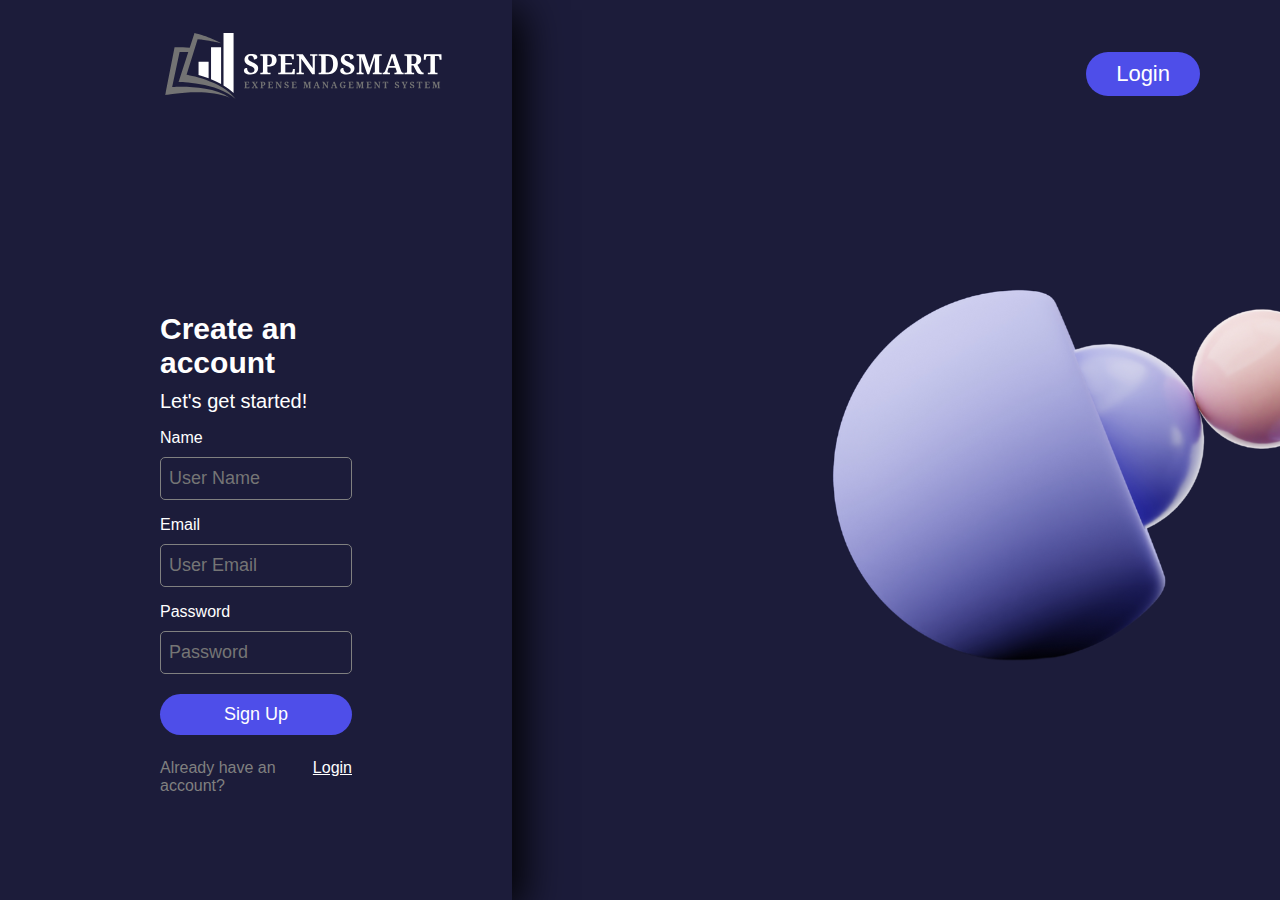
<file: index.html>
<!DOCTYPE html>
<html lang="en">

<head>
  <meta charset="UTF-8" />
  <meta name="viewport" content="width=device-width, initial-scale=1.0" />
  <link rel="shortcut icon" href="./assets/img/favicon.png" type="image/x-icon">
  <title>Registation Page</title>
  <!-- font awesome cdn  -->
  <link rel="stylesheet" href="https://cdnjs.cloudflare.com/ajax/libs/font-awesome/6.7.2/css/all.min.css"
    integrity="sha512-Evv84Mr4kqVGRNSgIGL/F/aIDqQb7xQ2vcrdIwxfjThSH8CSR7PBEakCr51Ck+w+/U6swU2Im1vVX0SVk9ABhg=="
    crossorigin="anonymous" referrerpolicy="no-referrer" />
  <!-- css file links  -->
  <link rel="stylesheet" href="./assets/css/style.css" />
</head>

<body>
  <!-- main section start  -->
  <main>
    <!-- registaion form start  -->
    <section class="container">
      <div class="textCenter registaionFormWrapper">
        <!-- registaion form left  -->
        <div class="registationForm">
          <img class="brandicon" src="./assets/img/brandLogo.svg" alt="brandLogo" />
          <h1>Create an account</h1>
          <h4>Let's get started!</h4>
          <form class="userRegistationForm" method="post" action="#">
            <div class=" ">
              <label for="name">Name</label> <br>
              <input placeholder="User Name" required type="text" name="name" id="name" />
            </div>
            <div class=" ">
              <label for="email">Email</label> <br>
              <input placeholder="User Email" required type="email" name="email" id="email" />
            </div>
            <div class=" ">
              <label for="password">Password</label> <br>
              <input placeholder="Password" required type="text" name="password" id="password" />
            </div>
            <input class="userSignUpBtn" type="submit" value="Sign Up" />
          </form>
          <div class="formQuestionBox flex">
            <p>Already have an account?</p>
            <a href="./login.html" class="userLoginFromLink">Login</a>
          </div>
        </div>
        <!-- registaion form right  -->
        <div class="registationPagebanner">
          <a  href="./login.html">
            <input class="userLoginBtn"  type="submit" value="Login" />
          </a>
          <img src="./assets/img/bannarImage.png" alt="Banan Image">
        </div>
      </div>
    </section>
  </main>

  <!-- js files  -->
  <script src="./assets/js/script.js"></script>
</body>

</html>
</file>
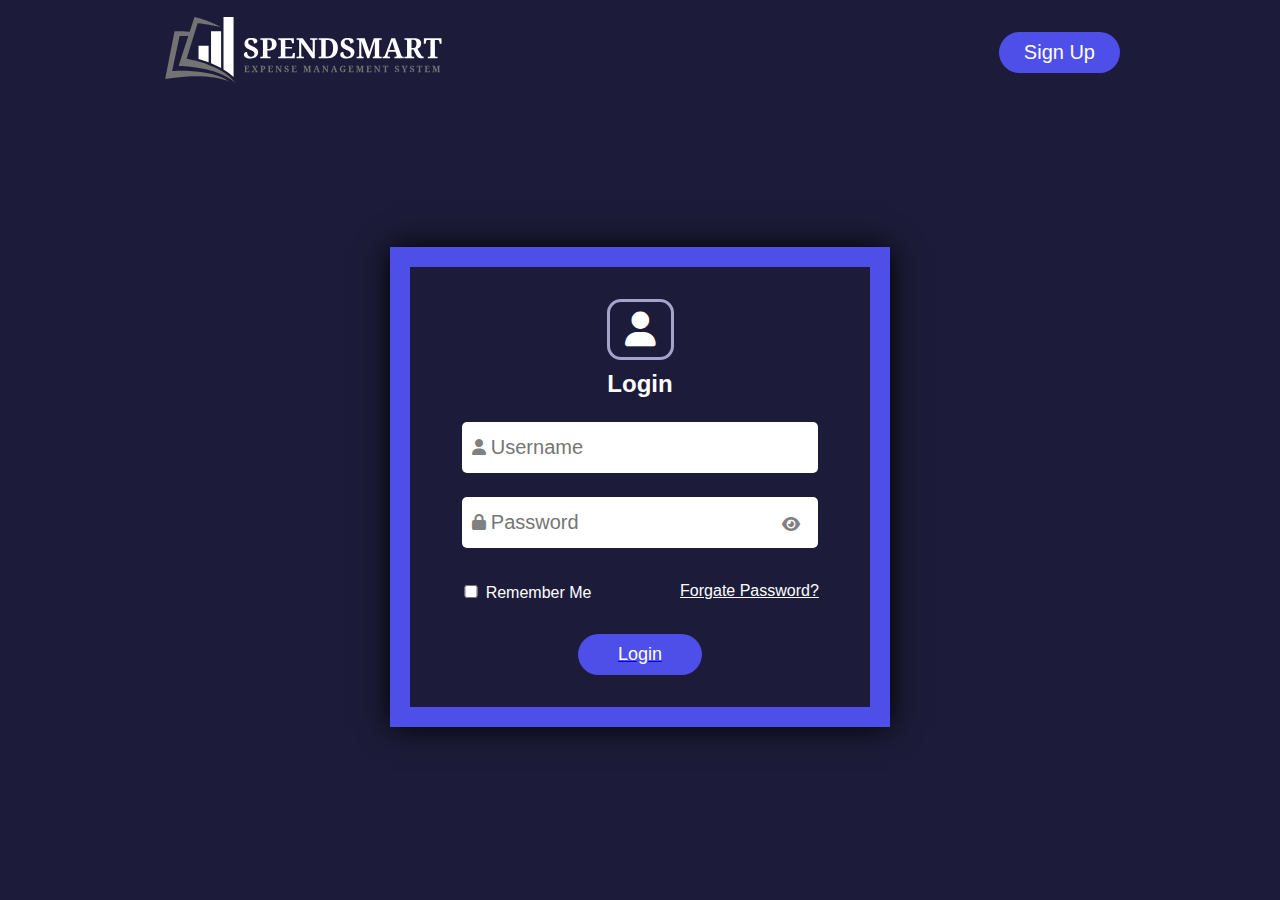
<file: login.html>
<!DOCTYPE html>
<html lang="en">

<head>
    <meta charset="UTF-8">
    <meta name="viewport" content="width=device-width, initial-scale=1.0">
    <title>User Login</title>
    <!-- font awesome cdn  -->
    <link rel="stylesheet" href="https://cdnjs.cloudflare.com/ajax/libs/font-awesome/6.7.2/css/all.min.css"
        integrity="sha512-Evv84Mr4kqVGRNSgIGL/F/aIDqQb7xQ2vcrdIwxfjThSH8CSR7PBEakCr51Ck+w+/U6swU2Im1vVX0SVk9ABhg=="
        crossorigin="anonymous" referrerpolicy="no-referrer" />
    <!-- css files  -->
    <link rel="stylesheet" href="./assets/css/style.css">

</head>

<body>
    <!-- main section start  -->
    <main>
        <!-- header section Start -->
        <section class="container">
            <div class="loginPageHeader textCenter">
                <div class="">
                    <a href="/">
                        <img src="./assets/img/brandLogo.svg" alt="brandLogo">
                    </a>
                </div>
                <div class="">
                    <a href="/">
                        <input class="userSignUpBtn loginPageSingUpBtn" type="submit" value="Sign Up" />
                    </a>
                </div>
            </div>
        </section>
        <!-- user loging section  -->
        <section class="container">
            <div class="loginFormWrappper textCenter">
                <div class="userloginForm">
                    <form get="" action="#">
                        <div class="textCenter loginFormHeader">
                            <div class="">
                                <i class="fa-solid fa-user"></i>
                            </div>
                            <h2>Login</h2>
                        </div>
                        <div class="loginForm textCenter ">
                            <div class="loginFormInputBox">
                                <i class="fa-solid fa-user"></i>
                                <input required placeholder="Username" type="text" name="userName" id="userName">
                            </div>
                            <div class="loginFormInputBox">
                                <i class="fa-solid fa-lock"></i>
                                <input required placeholder="Password" type="password" name="userPassword" id="userPassword">
                                <i onclick="togglePassword()"
                                    class="fa-solid fa-eye toggle-password fa-eye custom_icon"></i>
                            </div>
                        </div>
                        <div class="forgatePassBoxWrapper">
                            <div class="  rememberMeBox">
                                <input class="" type="checkbox" name="" id="">
                                <span>Remember Me </span>
                            </div>
                            <div class="forgatePassBox">
                                <a href="/forgatePassword.html">
                                    Forgate Password?
                                </a>
                            </div>
                        </div>
                        <a class="textCenter" href="/login.html">
                            <input class="loginBtn" type="submit" value="Login">
                        </a>
                    </form>
                </div>
            </div>
        </section>
    </main>

    <!-- JS files link  -->
    <script src="./assets/js/script.js"></script>
</body>

</html>
</file>
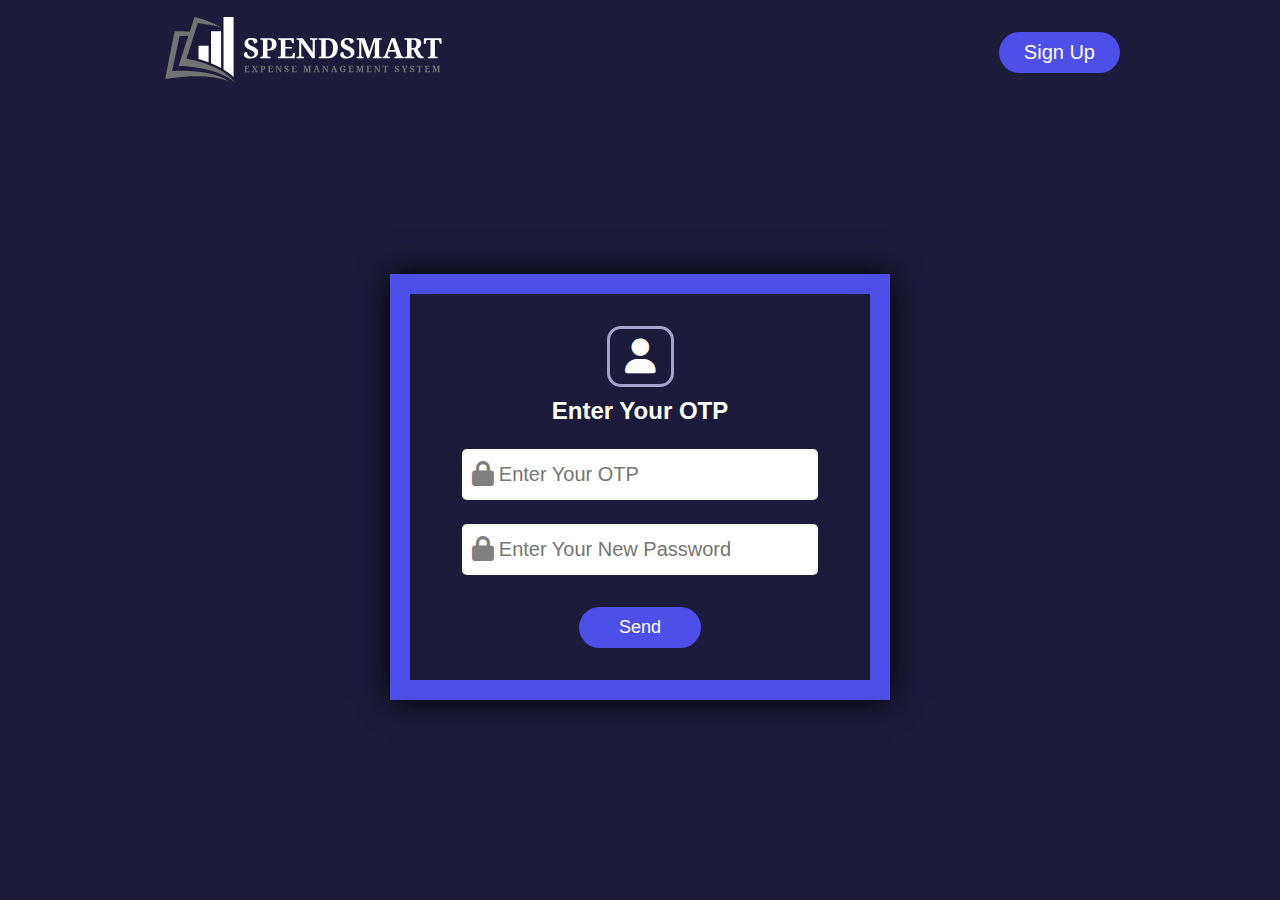
<file: passwordOtp.html>
<!DOCTYPE html>
<html lang="en">

<head>
    <meta charset="UTF-8">
    <meta name="viewport" content="width=device-width, initial-scale=1.0">
    <link rel="shortcut icon" href="./assets/img/favicon.png" type="image/x-icon">
    <title>User Login</title>
    <!-- font awesome cdn  -->
    <link rel="stylesheet" href="https://cdnjs.cloudflare.com/ajax/libs/font-awesome/6.7.2/css/all.min.css"
        integrity="sha512-Evv84Mr4kqVGRNSgIGL/F/aIDqQb7xQ2vcrdIwxfjThSH8CSR7PBEakCr51Ck+w+/U6swU2Im1vVX0SVk9ABhg=="
        crossorigin="anonymous" referrerpolicy="no-referrer" />
    <!-- css files  -->
    <link rel="stylesheet" href="./assets/css/style.css">

</head>

<body>
    <!-- main section start  -->
    <main>
        <!-- header section Start -->
        <section class="container">
            <div class="loginPageHeader textCenter">
                <div class="">
                    <a href="./index.html">
                        <img src="./assets/img/brandLogo.svg" alt="brandLogo">
                    </a>
                </div>
                <div class="">
                    <a href="./index.html">
                        <input class="userSignUpBtn loginPageSingUpBtn" type="submit" value="Sign Up" />
                    </a>
                </div>
            </div>
        </section>
        <!-- user loging section  -->
        <section class="container">
            <div class="loginFormWrappper textCenter">
                <div class="userloginForm">
                    <form get="" action="#">
                        <div class="textCenter loginFormHeader">
                            <div class="">
                                <i class="fa-solid fa-user"></i>
                            </div>
                            <h2>Enter Your OTP</h2>
                        </div>
                        <div class="loginForm textCenter ">
                            <div class="loginFormInputBox">
                                <i class="fa-solid fa-lock lockIcon"></i>
                                <input required placeholder="Enter Your OTP" type="password" name="OTP" id="OTP">
                            </div>
                            <div class="loginFormInputBox">
                                <i class="fa-solid fa-lock lockIcon"></i>
                                <input required placeholder="Enter Your New Password" type="password" name="newPassword" id="newPassword">
                            </div>
                        </div>
                        <div class="textCenter">
                            <input class="loginBtn" type="submit" value="Send" onclick="window.location.href='./login.html'">
                        </div>
                    </form>
                </div>
            </div>
        </section>
    </main>

    <!-- JS files link  -->
    <script src="./assets/js/script.js"></script>
</body>

</html>
</file>
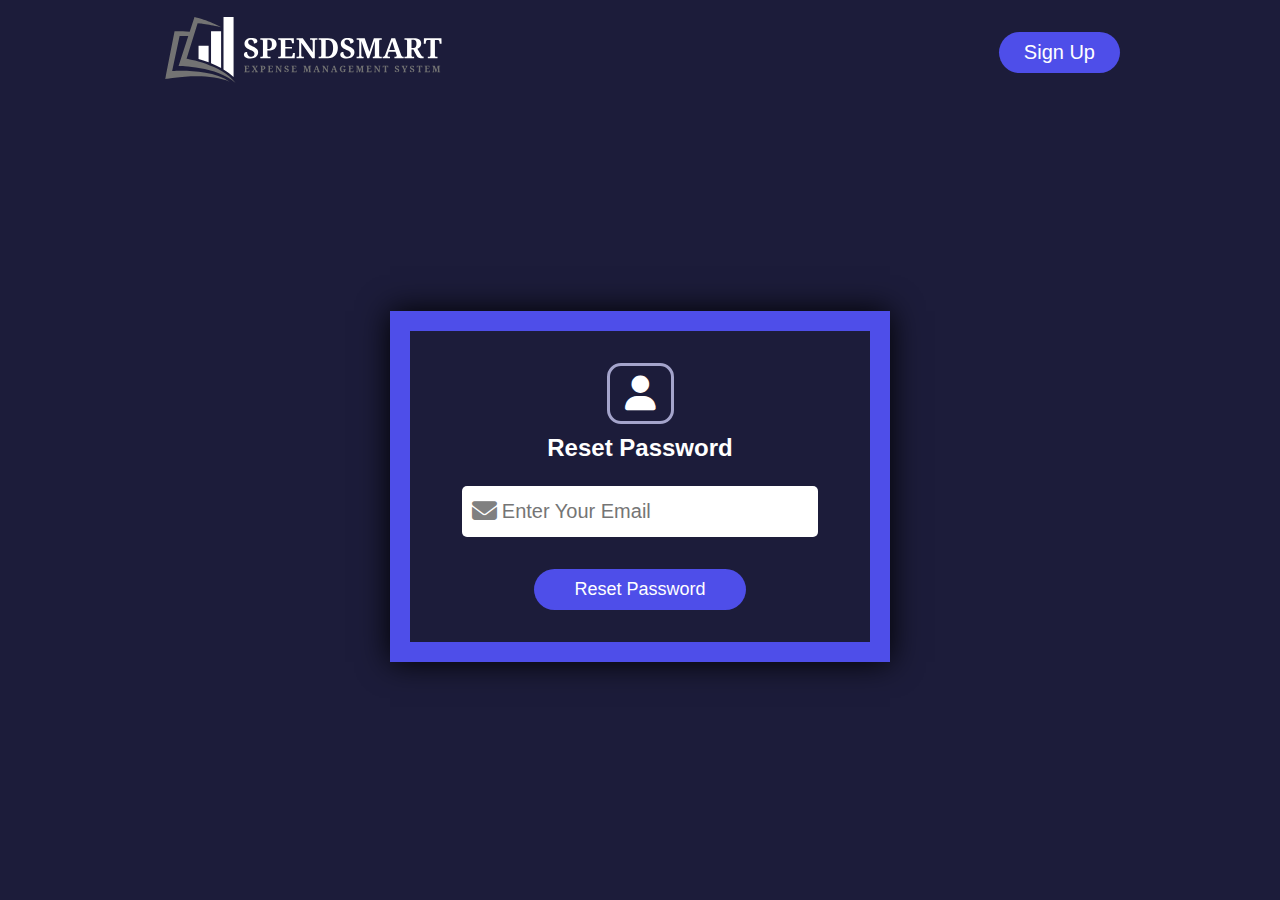
<file: resetPassword.html>
<!DOCTYPE html>
<html lang="en">

<head>
    <meta charset="UTF-8">
    <meta name="viewport" content="width=device-width, initial-scale=1.0">
    <link rel="shortcut icon" href="./assets/img/favicon.png" type="image/x-icon">
    <title>User Login</title>
    <!-- font awesome cdn  -->
    <link rel="stylesheet" href="https://cdnjs.cloudflare.com/ajax/libs/font-awesome/6.7.2/css/all.min.css"
        integrity="sha512-Evv84Mr4kqVGRNSgIGL/F/aIDqQb7xQ2vcrdIwxfjThSH8CSR7PBEakCr51Ck+w+/U6swU2Im1vVX0SVk9ABhg=="
        crossorigin="anonymous" referrerpolicy="no-referrer" />
    <!-- css files  -->
    <link rel="stylesheet" href="./assets/css/style.css">

</head>

<body>
    <!-- main section start  -->
    <main>
        <!-- header section Start -->
        <section class="container">
            <div class="loginPageHeader textCenter">
                <div class="">
                    <a href="./index.html">
                        <img src="./assets/img/brandLogo.svg" alt="brandLogo">
                    </a>
                </div>
                <div class="">
                    <a href="./index.html">
                        <input class="userSignUpBtn loginPageSingUpBtn" type="submit" value="Sign Up" />
                    </a>
                </div>
            </div>
        </section>
        <!-- user loging section  -->
        <section class="container">
            <div class="loginFormWrappper textCenter">
                <div class="userloginForm">
                    <form get="" action="#">
                        <div class="textCenter loginFormHeader">
                            <div class="">
                                <i class="fa-solid fa-user"></i>
                            </div>
                            <h2>Reset Password</h2>
                        </div>
                        <div class="loginForm textCenter ">
                            <div class="loginFormInputBox ">
                                <i class="fa-solid fa-envelope emailIcon"></i>
                                <input required placeholder="Enter Your Email" type="email" name="email" id="email">
                            </div>
                        </div>
                        <div class="textCenter">
                            <input class="loginBtn" type="submit" value="Reset Password" onclick="window.location.href='./passwordOtp.html'">
                        </div>
                    </form>
                </div>
            </div>
        </section>
    </main>

    <!-- JS files link  -->
    <script src="./assets/js/script.js"></script>
</body>

</html>
</file>
<file: assets/css/style.css>
/* RESET CSS  */
* {
  padding: 0;
  margin: 0;
  box-sizing: border-box;
}

/* custom style  */
:root {
  --primary-color: #1c1c3a;
  --secondary-color: #4e4ee9;
}

.flex {
  display: flex;

}

.textCenter {
  display: flex;
  align-items: center;
  justify-content: center;
}

.container {
  max-width: 1920px;
  margin: 0 auto;
}

/* add font familly  */
@import url('https://fonts.googleapis.com/css2?family=Montserrat:ital,wght@0,100..900;1,100..900&display=swap');

/* Registation from Css Start  */
body {
  background-color: var(--primary-color);
  font-family: "Montserrat", sans-serif;
}

.registaionFormWrapper {
  height: 100vh;

}

.registationForm {
  width: 40%;
  height: 100%;
  padding: 1rem 10rem;
  box-shadow: 10px 10px 40px rgb(0, 0, 0);
  background: transparent;
  color: white;
}

.brandicon {
  width: 300px;
  height: auto;
  margin-bottom: 9rem;
}

.registationForm h1 {
  margin-top: 3rem;
  font-size: 30px;
}

.registationForm h4 {
  margin-top: 10px;
  font-size: 20px;
  font-weight: 400 !important;
}

.userRegistationForm {
  margin-top: 14px;
}

.userRegistationForm div {
  margin-top: 16px;
}

.userRegistationForm input {
  width: 100%;
  margin-top: 10px;
  padding: 10px 8px;
  border-radius: 5px;
  background: transparent;
  border: 1px solid gray;
  font-size: 18px;
  color: white;
}

.userSignUpBtn,
.userLoginBtn {
  background-color: var(--secondary-color) !important;
  border-radius: 50px !important;
  border: none !important;
  cursor: pointer;
  margin-top: 20px !important;
  color: white !important;
}

.formQuestionBox {
  margin-top: 1.5rem;
}

.formQuestionBox p {
  color: gray;
}

.userLoginFromLink {
  color: white;
  border-bottom: 1px solid gary;
  cursor: pointer;
  margin-left: 5px;
}

.registationPagebanner {
  width: 70%;
  overflow: hidden;
  position: relative;
  height: 100%;
}

.registationPagebanner img {
  margin-top: 4rem;
}

.userLoginBtn {
  position: absolute;
  right: 5rem;
  top: 2rem;
  padding: 9px 30px;
  font-size: 22px;
  display: flex;
  align-items: center;
  justify-content: center;
}

.userLoginBtn:hover {
  background-color: #3535ee !important;
  transition: 0.3s all ease-in-out;
}

/* user login page CSS start  */
.loginPageHeader {
  padding: 0px 10rem;
  justify-content: space-between;
}

.loginPageSingUpBtn {
  padding: 9px 25px;
  font-size: 20px;
  margin-top: 0 !important;
}

.loginPageSingUpBtn:hover {
  scale: 1.2;
  background-color: #3535ee !important;
  transition: 0.3s all ease-in-out;
}

.loginFormWrappper {
  height: 85vh;
}

.userloginForm {
  padding: 2rem;
  width: 500px;
  background-color: var(--primary-color);
  box-shadow: 0px 0px 30px #000000;
  border: 20px solid var(--secondary-color);
}

.loginFormHeader {
  flex-direction: column;
}

.loginFormHeader i {
  font-size: 35px;
  color: white;
  border: 3px solid #a4a4cb;
  padding: 10px 15px;
  border-radius: 14px;
}

.loginFormHeader h2 {
  font-size: 24px;
  color: white;
  margin-top: 10px;
}

.loginForm {
  flex-direction: column;
}

.loginForm input {
  background: transparent;
  border: none;
  outline: none;
  width: 85%;
  padding: 12px 5px;
  font-size: 20px;
}

.loginFormInputBox {
  background-color: white;
  width: 90%;
  margin-top: 1.5rem;
  border-radius: 5px;
  padding: 2px 10px;
  position: relative;
  display: flex;
  align-items: center;
}

.loginForm i {
  color: gray;
}

.toggle-password {
  position: absolute;
  right: 5%;
  top: 38%;
} 
.forgatePassBoxWrapper{
  display: flex;
  align-items: center;
  margin-top: 2rem;
  padding: 0rem 1.2rem;
  justify-content: space-between;
}
.rememberMeBox input{
  width: 20px;
  margin-top: 5px;
}
.rememberMeBox span{
  color: white;
}
.forgatePassBox a{
  color: white;
}
.loginBtn{
  background-color: var(--secondary-color) !important;
  border-radius: 50px;
  border: none;
  cursor: pointer;
  margin-top: 2rem;
  padding: 10px 40px;
  color: white;
  font-size: 18px;
  text-decoration:none !important;
}
.loginBtn:hover{
  background-color: #3c3c58 !important;
  transition: 0.3s all ease-in-out;
}
.userLoginBtn input{
  background-color: transparent;
   border: none;
   outline: none;
}
.rightArrow{
  border: none;
  outline: none;
}

/* reset password page CSS start  */
.emailIcon,
.lockIcon{
  font-size: 25px !important;
}

/* dash bord CSS start  */
.userDashBordWrapper{
  padding: 2rem 6rem;
}
.userDashBordHeader{
  justify-content: space-between;
}
.userDashBordHeader h2{
  color: white;
}
.logoutBox{
  background-color: var(--secondary-color);
  padding: 10px 12px;
  border-radius: 8px;
  cursor: pointer;
}
.logoutBox button{
  background-color: transparent;
  border: none;
  outline: none;
  color: white;
  font-size: 18px;
  font-weight: 600;
  margin-right: 8px;
  cursor: pointer;
}
.logOutIcon{
  color: white;
  font-size: 22px;
}
.wrapper{
  justify-content: space-evenly;
  margin-top: 10rem;
}
.pieChart{
  margin-top: 1rem;
}
.transactionForm{
  padding: 3rem 2rem;
  color: white;
  width: 500px;
  background-color: var(--secondary-color);
  box-shadow: 0px 0px 30px #000000;
  flex-direction: column;
  margin-top: 1rem;
}
.transactionForm input,
.transActionType
{
  background: transparent;
  border: 1px solid white;
  outline: none;
  width: 100%;
  padding: 12px 5px;
  font-size: 18px;
  color: white;
  margin: 8px 0px;
  border-radius: 10px;
}
.transactionForm  input::placeholder{
  color: #ffffff8f;
}
.transActionType option{
  background-color: var(--primary-color);
}
.transActionType option:hover{
  background-color: var(--secondary-color);
}
.makeTransactionBtn{
  cursor: pointer;
 
}
.makeTransactionBtn:hover{
 background-color: rgba(255, 255, 255, 0.192);
 color: black;
 transition: 0.4s all ease-in-out;
}
.transactionDetailsWrapper{
  justify-content: space-between;
  margin-top: 6rem;
  box-shadow: 1px 1px 20px #111;
  padding: 2rem;
  gap: 2;
  align-items: start;
}
.dataTable{
  width: 100% !important;
  margin-right: 2rem;
  padding: 0 2rem;
}
 
.dt-search label{
  color: white;
}

table.dataTable th.dt-type-numeric, table.dataTable th.dt-type-date, table.dataTable td.dt-type-numeric, table.dataTable td.dt-type-date {
  text-align: left;
}
</file>
